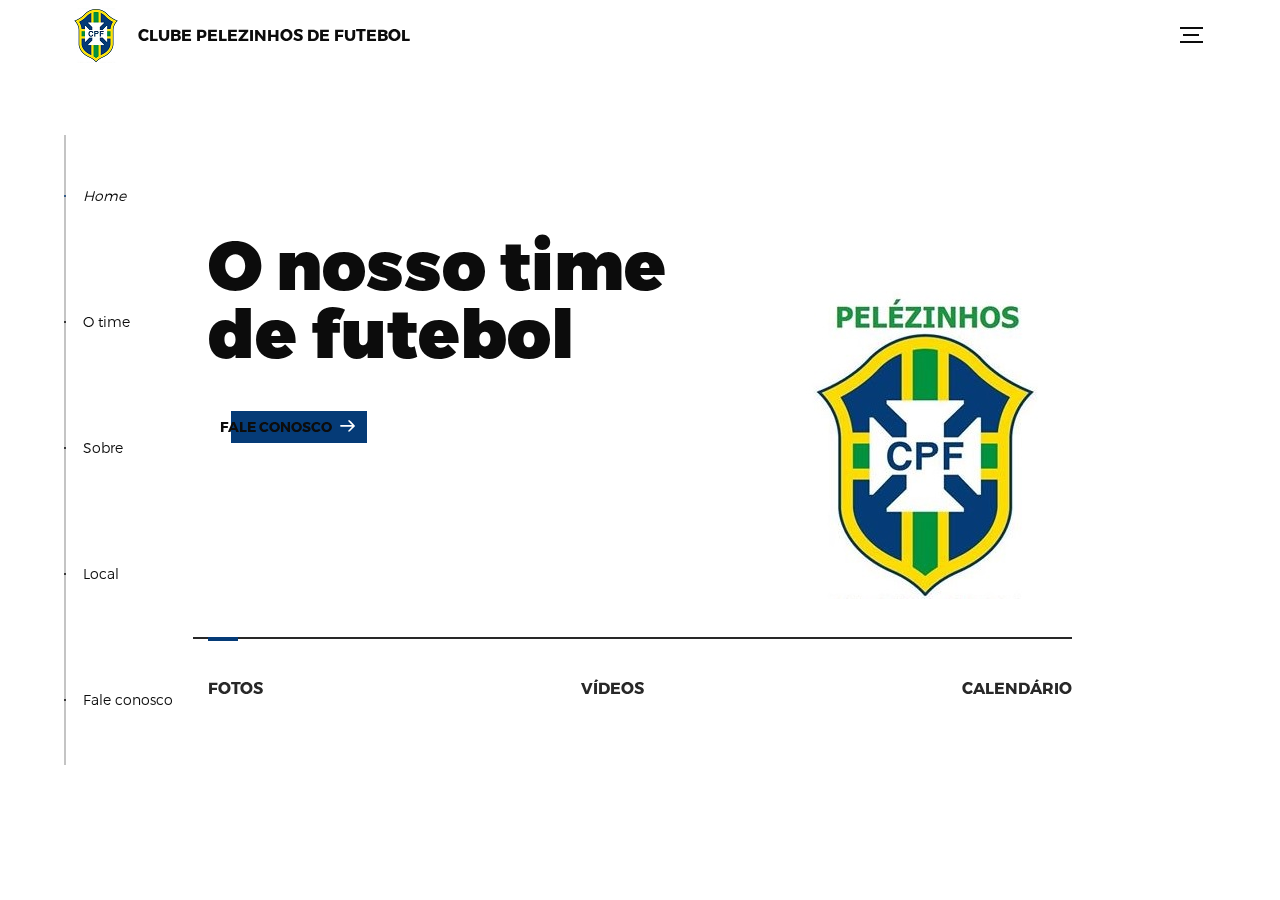
<file: index.html>
<!DOCTYPE html>
<html lang="en">
<head>
  <title>Pelezinhos v25</title>
  <meta charset="utf-8">
  <meta name="viewport" content="width=device-width, initial-scale=1">
  <meta http-equiv="X-UA-Compatible" content="IE=edge">
  <meta name="description" content="HTML5 website template">
  <meta name="keywords" content="global, template, html, sass, jquery">
  <meta name="author" content="Sergio Giraldo after Bucky Maler">

  <meta http-equiv="cache-control" content="max-age=0" />
  <meta http-equiv="cache-control" content="no-cache" />
  <meta http-equiv="expires" content="0" />
  <meta http-equiv="expires" content="Tue, 01 Jan 1980 1:00:00 GMT" />
  <meta http-equiv="pragma" content="no-cache" />

  <link rel="stylesheet" href="assets/css/main.css?v19">

</head>
<body>

<!-- notification for small viewports and landscape oriented smartphones -->
<div class="device-notification">
  <a class="device-notification--logo" href="#0">
    <img src="assets/img/logo30x28.png" alt="Logo">
    <p>Clube Pelezinhos de Futebol </p>
  </a>
  <p class="device-notification--message">Use no modo retrato, você não vai se desapontar.</p>
</div>

<div class="perspective effect-rotate-left">
  <div class="container"><div class="outer-nav--return"></div>
    <div id="viewport" class="l-viewport">
      <div class="l-wrapper">
        <header class="header">
          <a class="header--logo" href="#0">
            <img src="assets/img/logo30x28.png" alt="Logo">
            <p>Clube Pelezinhos de Futebol</p>
          </a>
          <div class="header--nav-toggle">
            <span></span>
          </div>
        </header>
        <nav class="l-side-nav">
          <ul class="side-nav">
            <li class="is-active"><span>Home</span></li> <!-- Secao 1-->
            <li><span>O time</span></li> <!-- Secao 2-->
            <li><span>Sobre</span></li> <!-- Secao 3-->
            <li><span>Local</span></li> <!-- Secao 4-->
            <li><span>Fale conosco</span></li> <!-- Secao 5-->
          </ul>
        </nav>
        <ul class="l-main-content main-content">
          <li class="l-section section section--is-active"> <!-- Secao 1-->
            <div class="intro">
              <div class="intro--banner">
                <h1>O nosso time<br>de futebol</h1>
                <button class="cta">Fale conosco
                  <svg version="1.1" id="Layer_1" xmlns="http://www.w3.org/2000/svg" xmlns:xlink="http://www.w3.org/1999/xlink" x="0px" y="0px" viewBox="0 0 150 118" style="enable-background:new 0 0 150 118;" xml:space="preserve">
                  <g transform="translate(0.000000,118.000000) scale(0.100000,-0.100000)">
                    <path d="M870,1167c-34-17-55-57-46-90c3-15,81-100,194-211l187-185l-565-1c-431,0-571-3-590-13c-55-28-64-94-18-137c21-20,33-20,597-20h575l-192-193C800,103,794,94,849,39c20-20,39-29,61-29c28,0,63,30,298,262c147,144,272,271,279,282c30,51,23,60-219,304C947,1180,926,1196,870,1167z"/>
                  </g>
                  </svg>
                  <span class="btn-background"></span>
                </button>
                <img src="assets/img/logoFull2.jpg" alt="Pelezinhos">
              </div>
              <div class="intro--options">
                <a href="fotos.html">
                  <h3>Fotos</h3>
                </a>
                <a href="videos.html">
                  <h3>Vídeos</h3>
                </a>
                <a href="calendario.html">
                  <h3>Calendário</h3>
                </a>
              </div>
            </div>
          </li> <!-- Fim Secao 1 -->
          <li class="l-section section"> <!-- Secao 2-->
            <div class="work">
              <h2>O time</h2>
              <div class="work--lockup">
                <ul class="slider">
                  <li class="slider--item slider--item-left">
                    <a href="assets/img/murilo.jpeg" target="_blank">
                      <div class="slider--item-image">
                        <img src="assets/img/murilo.jpeg" alt="Murilo">
                      </div>
                      <p class="slider--item-title">Murilo</p>
                      <p class="slider--item-description">Eu não sei porque, mas gosto muito de jogar bola</p>
                    </a>
                  </li>
                  <li class="slider--item slider--item-left">
                    <a href="assets/img/felipe.jpeg"  target="_blank">
                      <div class="slider--item-image">
                        <img src="assets/img/felipe.jpeg" alt="Felipe">
                      </div>
                      <p class="slider--item-title">Felipe</p>
                      <p class="slider--item-description"> eu gosto de vir aqui pra eu ser um dia um grande jogador de futebol e ajudar as pessoas</p>
                    </a>
                  </li>
                  <li class="slider--item slider--item-left">
                    <a href="assets/img/christian.jpeg" target="_blank">
                      <div class="slider--item-image">
                        <img src="assets/img/christian.jpeg" alt="Christian">
                      </div>
                      <p class="slider--item-title">Christian</p>
                      <p class="slider--item-description">Eu gosto de jogar futebol. Acho legal ir no Pelezao pra treinar</p>
                    </a>
                  </li>
                  <li class="slider--item slider--item-left">
                    <a href="assets/img/matheus.jpeg" target="_blank">
                      <div class="slider--item-image">
                        <img src="assets/img/matheus.jpeg" alt="Matheus">
                      </div>
                      <p class="slider--item-title">Matheus</p>
                      <p class="slider--item-description">Futebol faz bem para o corpo e para escola</p>
                    </a>
                  </li>
                  <li class="slider--item slider--item-left">
                    <a href="assets/img/denis.png" target="_blank">
                      <div class="slider--item-image">
                        <img src="assets/img/denis.png" alt="Denis">
                      </div>
                      <p class="slider--item-title">Denis, o treinador</p>
                      <p class="slider--item-description">Futebol é arte.</p>
                    </a>
                  </li>
                  <li class="slider--item slider--item-left">
                    <a href="assets/img/sergio.png" target="_blank">
                      <div class="slider--item-image">
                        <img src="assets/img/sergio.png" alt="Sergio">
                      </div>
                      <p class="slider--item-title">Sérgio, o auxiliar</p>
                      <p class="slider--item-description">Divino e maravilhoso.</p>
                    </a>
                  </li>
                  <li class="slider--item slider--item-left">
                    <a href="assets/img/guilhermedonadio.jpeg" target="_blank">
                      <div class="slider--item-image">
                        <img src="assets/img/guilhermedonadio.jpeg" alt="Guilherme">
                      </div>
                      <p class="slider--item-title">Guilherme</p>
                      <p class="slider--item-description">Pra mim, futebol acho que é uma emoção muito grande né ! Jogar unidos e se divertir.</p>
                    </a>
                  </li>
                  <li class="slider--item slider--item-left">
                    <a href="assets/img/enzo.jpeg" target="_blank">
                      <div class="slider--item-image">
                        <img src="assets/img/enzo.jpeg" alt="enzo">
                      </div>
                      <p class="slider--item-title">Enzo</p>
                      <p class="slider--item-description"> Eu acho legal futebol. Os esportes pra mim são uma diversão e eu adoro assistir também</p>
                    </a>
                  </li>
                  <li class="slider--item slider--item-left">
                    <a href="assets/img/hugo.jpeg" target="_blank">
                      <div class="slider--item-image">
                        <img src="assets/img/hugo.jpeg" alt="hugo">
                      </div>
                      <p class="slider--item-title">Hugo</p>
                      <p class="slider--item-description">Eu gosto do pelezão porque acho que no futuro vou ser um ótimo jogador de futebol</p>
                    </a>
                  </li>
                  <li class="slider--item slider--item-left">
                    <a href="assets/img/evandro.jpeg" target="_blank">
                      <div class="slider--item-image">
                        <img src="assets/img/evandro.jpeg" alt="Evandro">
                      </div>
                      <p class="slider--item-title">Evandro</p>
                      <p class="slider--item-description">Eu acordo cedo pra não me atrasar e feliz porque é dia de futebol</p>
                    </a>
                  </li>
                  <li class="slider--item slider--item-left">
                    <a href="assets/img/rafael.jpeg"  target="_blank">
                      <div class="slider--item-image">
                        <img src="assets/img/rafael.jpeg" alt="Rafael">
                      </div>
                      <p class="slider--item-title">Rafael</p>
                      <p class="slider--item-description">Eu adoro futebol e gosto que meu pai vem comigo</p>
                    </a>
                  </li>
                  <li class="slider--item slider--item-left">
                    <a href="assets/img/raiomonti.jpeg"  target="_blank">
                      <div class="slider--item-image">
                        <img src="assets/img/raiomonti.jpeg" alt="Raio">
                      </div>
                      <p class="slider--item-title">Raio</p>
                      <p class="slider--item-description">É uma iniciativa para a profissão, lá a gente tem muita conexão forte, lá você tem cinco lições há aprender que são:  amizade, habilidade, consciência do futebol que vai jogar, conhecimento e compaixão no futebol.</p>
                    </a>
                  </li>
                  <li class="slider--item slider--item-center">
                    <a href="assets/img/tgi.png" target="_blank">
                      <div class="slider--item-image">
                        <img src="assets/img/tgi.png" alt="Téo">
                      </div>
                      <p class="slider--item-title">Téo</p>
                      <p class="slider--item-description">Futebol é harmonia das pessoas e muito divertido de se jogar</p>
                    </a>
                  </li>
                  <li class="slider--item slider--item-right">
                    <a href="assets/img/heitor.jpeg" target="_blank">
                      <div class="slider--item-image">
                        <img src="assets/img/heitor.jpeg" alt="Heitor">
                      </div>
                      <p class="slider--item-title">Heitor</p>
                      <p class="slider--item-description">Para mim treinar no Pelezão é desenvolver as nossas habilidades, para no futuro termos chance no futebol.</p>
                    </a>
                  </li>
                </ul>
                <!--
                <div class="slider--prev">
                  <svg version="1.1" id="Layer_1" xmlns="http://www.w3.org/2000/svg" xmlns:xlink="http://www.w3.org/1999/xlink" x="0px" y="0px"
                  viewBox="0 0 150 118" style="enable-background:new 0 0 150 118;" xml:space="preserve">
                  <g transform="translate(0.000000,118.000000) scale(0.100000,-0.100000)">
                    <path d="M561,1169C525,1155,10,640,3,612c-3-13,1-36,8-52c8-15,134-145,281-289C527,41,562,10,590,10c22,0,41,9,61,29
                    c55,55,49,64-163,278L296,510h575c564,0,576,0,597,20c46,43,37,109-18,137c-19,10-159,13-590,13l-565,1l182,180
                    c101,99,187,188,193,199c16,30,12,57-12,84C631,1174,595,1183,561,1169z"/>
                  </g>
                  </svg>
                </div>
                -->
                <div class="slider--next">
                  <svg version="1.1" id="Layer_1" xmlns="http://www.w3.org/2000/svg" xmlns:xlink="http://www.w3.org/1999/xlink" x="0px" y="0px" viewBox="0 0 150 118" style="enable-background:new 0 0 150 118;" xml:space="preserve">
                  <g transform="translate(0.000000,118.000000) scale(0.100000,-0.100000)">
                    <path d="M870,1167c-34-17-55-57-46-90c3-15,81-100,194-211l187-185l-565-1c-431,0-571-3-590-13c-55-28-64-94-18-137c21-20,33-20,597-20h575l-192-193C800,103,794,94,849,39c20-20,39-29,61-29c28,0,63,30,298,262c147,144,272,271,279,282c30,51,23,60-219,304C947,1180,926,1196,870,1167z"/>
                  </g>
                  </svg>
                </div>
              </div>
            </div>
          </li> <!-- Fim Secao 2-->
          <li class="l-section section"> <!-- Secao 3-->
            <div class="about">
              <div class="about--banner">
                <h2>Nós<br>adoramos<br>jogar</h2>
                <a href="#0">
                  <span>
                    <svg version="1.1" id="Layer_1" xmlns="http://www.w3.org/2000/svg" xmlns:xlink="http://www.w3.org/1999/xlink" x="0px" y="0px" viewBox="0 0 150 118" style="enable-background:new 0 0 150 118;" xml:space="preserve">
                    <g transform="translate(0.000000,118.000000) scale(0.100000,-0.100000)">
                      <path d="M870,1167c-34-17-55-57-46-90c3-15,81-100,194-211l187-185l-565-1c-431,0-571-3-590-13c-55-28-64-94-18-137c21-20,33-20,597-20h575l-192-193C800,103,794,94,849,39c20-20,39-29,61-29c28,0,63,30,298,262c147,144,272,271,279,282c30,51,23,60-219,304C947,1180,926,1196,870,1167z"/>
                    </g>
                    </svg>
                  </span>
                </a>
                <img src="assets/img/oPrimeiroGrupo.jpg" alt="o primeiro grupo">
              </div>
              <div class="about--options">
                <a href="assets/img/sobre1.jpg" target="_blank">
                  <h3>1º dia ...</h3>
                </a>
                <a href="assets/img/sobre2.jpg" target="_blank">
                  <h3>Aquecimento</h3>
                </a>
                <a href="assets/img/sobre3.jpg" target="_blank">
                  <h3>O treino</h3>
                </a>
              </div>
            </div>
          </li> <!-- Fim Secao 3-->
          <li class="l-section section"> <!-- Secao 4-->
            <div class="contact">
              <div class="contact--lockup">
                <div class="modal">
                  <div class="modal--information">
                    <p>R. Belmonte, 957 - Alto da Lapa, São Paulo - SP</p>
                    <a href="mailto:pelezinhofc@gmail.com">pelezinhofc@gmail.com</a>
                    <a href="#">(11) 99 429 7476</a>
                  </div>
                  <ul class="modal--options">
                    <li><a href="https://www.facebook.com/clubepelezinhos/">Facebook</a></li>
                    <li><a href="https://www.google.com.br/maps/place/Centro+Educacional+e+Esportivo+Edson+Arantes+do+Nascimento+-+Pelez%C3%A3o/@-23.5275611,-46.7195159,15z/data=!4m5!3m4!1s0x0:0x26f84d5d584b2191!8m2!3d-23.5275611!4d-46.7195159">Mapa</a></li>
                  </ul>
                </div>
              </div>
            </div>
          </li> <!-- Fim Secao 4-->
          <li class="l-section section"> <!-- Secao 5-->
            <div class="hire">
              <h2>Fale conosco</h2>
              <!-- checkout formspree.io for easy form setup -->
              <form action="https://formspree.io/sergiorgiraldo@gmail.com" method="post" class="work-request">
                <div class="work-request--options">
                  <span class="options-a">
                    <input id="opt-1" type="checkbox" name="Quero marcar uma partida" value="Quero marcar uma partida">
                    <label for="opt-1">
                      <svg version="1.1" id="Layer_1" xmlns="http://www.w3.org/2000/svg" xmlns:xlink="http://www.w3.org/1999/xlink" x="0px" y="0px"
                      viewBox="0 0 150 111" style="enable-background:new 0 0 150 111;" xml:space="preserve">
                      <g transform="translate(0.000000,111.000000) scale(0.100000,-0.100000)">
                        <path d="M950,705L555,310L360,505C253,612,160,700,155,700c-6,0-44-34-85-75l-75-75l278-278L550-5l475,475c261,261,475,480,475,485c0,13-132,145-145,145C1349,1100,1167,922,950,705z"/>
                      </g>
                      </svg>
                      Marcar um contra
                    </label>
                    <input id="opt-2" type="checkbox"  name="Quero treinar com vcs" value="Quero treinar com vcs">
                    <label for="opt-2">
                      <svg version="1.1" id="Layer_1" xmlns="http://www.w3.org/2000/svg" xmlns:xlink="http://www.w3.org/1999/xlink" x="0px" y="0px"
                      viewBox="0 0 150 111" style="enable-background:new 0 0 150 111;" xml:space="preserve">
                      <g transform="translate(0.000000,111.000000) scale(0.100000,-0.100000)">
                        <path d="M950,705L555,310L360,505C253,612,160,700,155,700c-6,0-44-34-85-75l-75-75l278-278L550-5l475,475c261,261,475,480,475,485c0,13-132,145-145,145C1349,1100,1167,922,950,705z"/>
                      </g>
                      </svg>
                      Quero treinar
                    </label>
                    <input id="opt-3" type="checkbox"  name="Quero patrocinar vcs" value="Quero patrocinar vcs">
                    <label for="opt-3">
                      <svg version="1.1" id="Layer_1" xmlns="http://www.w3.org/2000/svg" xmlns:xlink="http://www.w3.org/1999/xlink" x="0px" y="0px"
                      viewBox="0 0 150 111" style="enable-background:new 0 0 150 111;" xml:space="preserve">
                      <g transform="translate(0.000000,111.000000) scale(0.100000,-0.100000)">
                        <path d="M950,705L555,310L360,505C253,612,160,700,155,700c-6,0-44-34-85-75l-75-75l278-278L550-5l475,475c261,261,475,480,475,485c0,13-132,145-145,145C1349,1100,1167,922,950,705z"/>
                      </g>
                      </svg>
                      Vou patrocinar
                    </label>
                  </span>
                  <!--
                  <span class="options-b">
                    <input id="opt-4" type="checkbox" value="ux design">
                    <label for="opt-4">
                      <svg version="1.1" id="Layer_1" xmlns="http://www.w3.org/2000/svg" xmlns:xlink="http://www.w3.org/1999/xlink" x="0px" y="0px"
                      viewBox="0 0 150 111" style="enable-background:new 0 0 150 111;" xml:space="preserve">
                      <g transform="translate(0.000000,111.000000) scale(0.100000,-0.100000)">
                        <path d="M950,705L555,310L360,505C253,612,160,700,155,700c-6,0-44-34-85-75l-75-75l278-278L550-5l475,475c261,261,475,480,475,485c0,13-132,145-145,145C1349,1100,1167,922,950,705z"/>
                      </g>
                      </svg>
                      UX Design
                    </label>
                    <input id="opt-5" type="checkbox" value="webdesign">
                    <label for="opt-5">
                      <svg version="1.1" id="Layer_1" xmlns="http://www.w3.org/2000/svg" xmlns:xlink="http://www.w3.org/1999/xlink" x="0px" y="0px"
                      viewBox="0 0 150 111" style="enable-background:new 0 0 150 111;" xml:space="preserve">
                      <g transform="translate(0.000000,111.000000) scale(0.100000,-0.100000)">
                        <path d="M950,705L555,310L360,505C253,612,160,700,155,700c-6,0-44-34-85-75l-75-75l278-278L550-5l475,475c261,261,475,480,475,485c0,13-132,145-145,145C1349,1100,1167,922,950,705z"/>
                      </g>
                      </svg>
                      Webdesign
                    </label>
                    <input id="opt-6" type="checkbox" value="marketing">
                    <label for="opt-6">
                      <svg version="1.1" id="Layer_1" xmlns="http://www.w3.org/2000/svg" xmlns:xlink="http://www.w3.org/1999/xlink" x="0px" y="0px"
                      viewBox="0 0 150 111" style="enable-background:new 0 0 150 111;" xml:space="preserve">
                      <g transform="translate(0.000000,111.000000) scale(0.100000,-0.100000)">
                        <path d="M950,705L555,310L360,505C253,612,160,700,155,700c-6,0-44-34-85-75l-75-75l278-278L550-5l475,475c261,261,475,480,475,485c0,13-132,145-145,145C1349,1100,1167,922,950,705z"/>
                      </g>
                      </svg>
                      Marketing
                    </label>
                  </span>
                  -->
                </div>
                <div class="work-request--information">
                  <div class="information-name">
                    <input id="name" name="name" type="text" spellcheck="false">
                    <label for="name">Nome</label>
                  </div>
                  <div class="information-email">
                    <input id="email" name="email" type="email" spellcheck="false">
                    <label for="email">Email</label>
                  </div>
                </div>
                <input type="hidden" name="_language" value="pt" />
                <input type="hidden" name="_next" value="http://www.pelezinhos.com.br/grato.html" />
                <input type="submit" value="Enviar">
              </form>
            </div>
          </li> <!-- Fim Secao 5-->
        </ul>
      </div>
    </div>
  </div>
  <ul class="outer-nav">
    <li class="is-active">Home</li>
    <li>O time</li>
    <li>Sobre</li>
    <li>Local</li>
    <li>Fale conosco</li>
  </ul>
</div>

<script src="https://ajax.googleapis.com/ajax/libs/jquery/2.2.4/jquery.min.js"></script>
<script>window.jQuery || document.write('<script src="assets/js/vendor/jquery-2.2.4.min.js"><\/script>')</script>
<script src="assets/js/vendor/hammer-2.0.8.js"></script>
<script src="assets/js/functions.js?v23"></script>
</body>
</html>
</file>
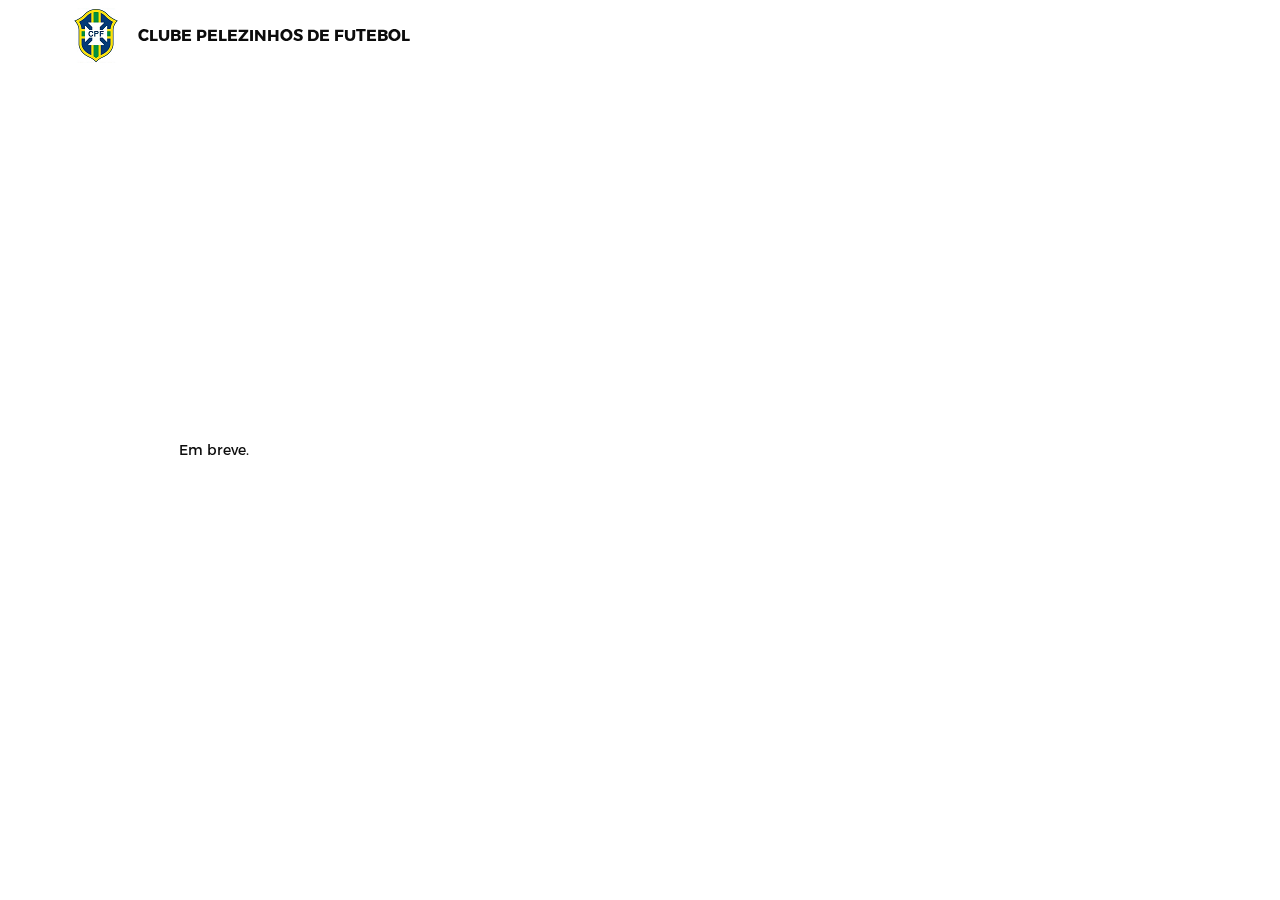
<file: calendario.html>
<!DOCTYPE html>
<html lang="en">
<head>
  <title>Pelezinhos</title>
  <meta charset="utf-8">
  <meta name="viewport" content="width=device-width, initial-scale=1">
  <meta http-equiv="X-UA-Compatible" content="IE=edge">
  <meta name="description" content="HTML5 website template">
  <meta name="keywords" content="global, template, html, sass, jquery">
  <meta name="author" content="Sergio Giraldo after Bucky Maler">
  <link rel="stylesheet" href="assets/css/main.css">
</head>
<body>

<!-- notification for small viewports and landscape oriented smartphones -->
<div class="device-notification">
  <a class="device-notification--logo" href="#0">
    <img src="assets/img/logo.png" alt="Global">
    <p>Pelezinhos</p>
  </a>
  <p class="device-notification--message">Use no modo retrato, você não vai se daspontar.</p>
</div>

<div class="perspective effect-rotate-left">
  <div class="container"><div class="outer-nav--return"></div>
    <div id="viewport" class="l-viewport">
      <div class="l-wrapper">
         <header class="header">
          <a class="header--logo" href="index.html">
            <img src="assets/img/logo30x28.png" alt="Logo">
            <p>Clube Pelezinhos de Futebol</p>
          </a>
        </header>
        <ul class="l-main-content main-content">
          <li class="l-section section section--is-active"> <!-- Secao 1-->
           <div class="work">
                Em breve.
           </div>   
          </li> <!-- Fim Secao 5-->
        </ul>
      </div>
    </div>
  </div>
</div>

<script src="https://ajax.googleapis.com/ajax/libs/jquery/2.2.4/jquery.min.js"></script>
<script>window.jQuery || document.write('<script src="assets/js/vendor/jquery-2.2.4.min.js"><\/script>')</script>
<script src="assets/js/functions-min.js"></script>
</body>
</html>
</file>
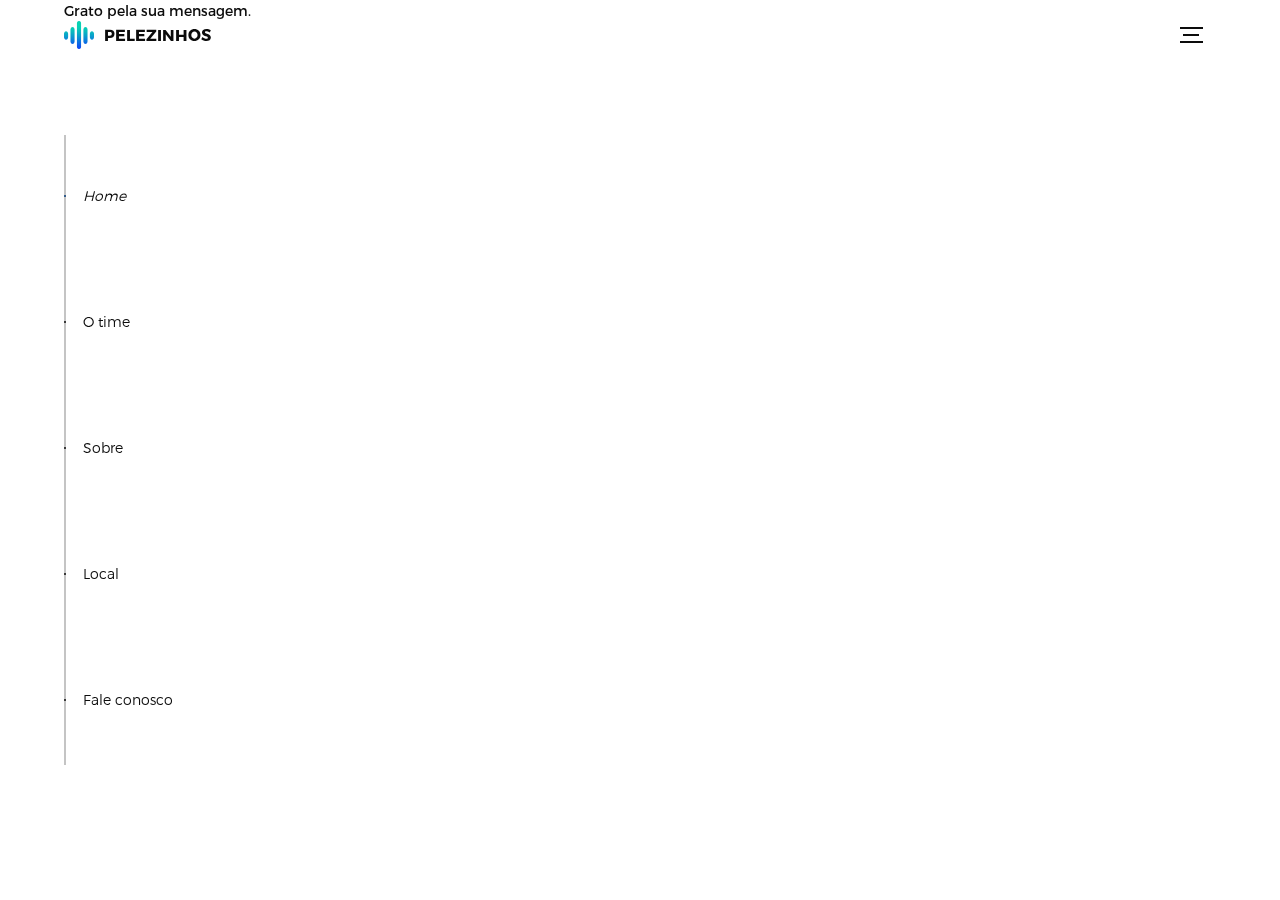
<file: grato.html>
<!DOCTYPE html>
<html lang="en">
<head>
  <title>Pelezinhos</title>
  <meta charset="utf-8">
  <meta name="viewport" content="width=device-width, initial-scale=1">
  <meta http-equiv="X-UA-Compatible" content="IE=edge">
  <meta name="description" content="HTML5 website template">
  <meta name="keywords" content="global, template, html, sass, jquery">
  <meta name="author" content="Sergio Giraldo after Bucky Maler">
  <link rel="stylesheet" href="assets/css/main.css">
</head>
<body>

<!-- notification for small viewports and landscape oriented smartphones -->
<div class="device-notification">
  <a class="device-notification--logo" href="#0">
    <img src="assets/img/logo.png" alt="Global">
    <p>Pelezinhos</p>
  </a>
  <p class="device-notification--message">Use no modo retrato, você não vai se daspontar.</p>
</div>

<div class="perspective effect-rotate-left">
  <div class="container"><div class="outer-nav--return"></div>
    <div id="viewport" class="l-viewport">
      <div class="l-wrapper">
        <header class="header">
          <a class="header--logo" href="#0">
            <img src="assets/img/logo.png" alt="Global">
            <p>Pelezinhos</p>
          </a>
          <button class="header--cta cta">Fale conosco</button>
          <div class="header--nav-toggle">
            <span></span>
          </div>
        </header>
       <nav class="l-side-nav">
          <ul class="side-nav">
            <li class="is-active"><span>Home</span></li> <!-- Secao 1-->
            <li><span>O time</span></li> <!-- Secao 2-->
            <li><span>Sobre</span></li> <!-- Secao 3-->
            <li><span>Local</span></li> <!-- Secao 4-->
            <li><span>Fale conosco</span></li> <!-- Secao 5-->
          </ul>
        </nav>
        <ul class="l-main-content main-content">
          <li class="l-section section section--is-active"> <!-- Secao 1-->
            Grato pela sua mensagem.
          </li> <!-- Fim Secao 5-->
        </ul>
      </div>
    </div>
  </div>
  <ul class="outer-nav">
    <li class="is-active">Home</li>
    <li>O time</li>
    <li>Sobre</li>
    <li>Local</li>
    <li>Fale conosco</li>
  </ul>
</div>

<script src="https://ajax.googleapis.com/ajax/libs/jquery/2.2.4/jquery.min.js"></script>
<script>window.jQuery || document.write('<script src="assets/js/vendor/jquery-2.2.4.min.js"><\/script>')</script>
<script src="assets/js/functions-min.js"></script>
</body>
</html>
</file>
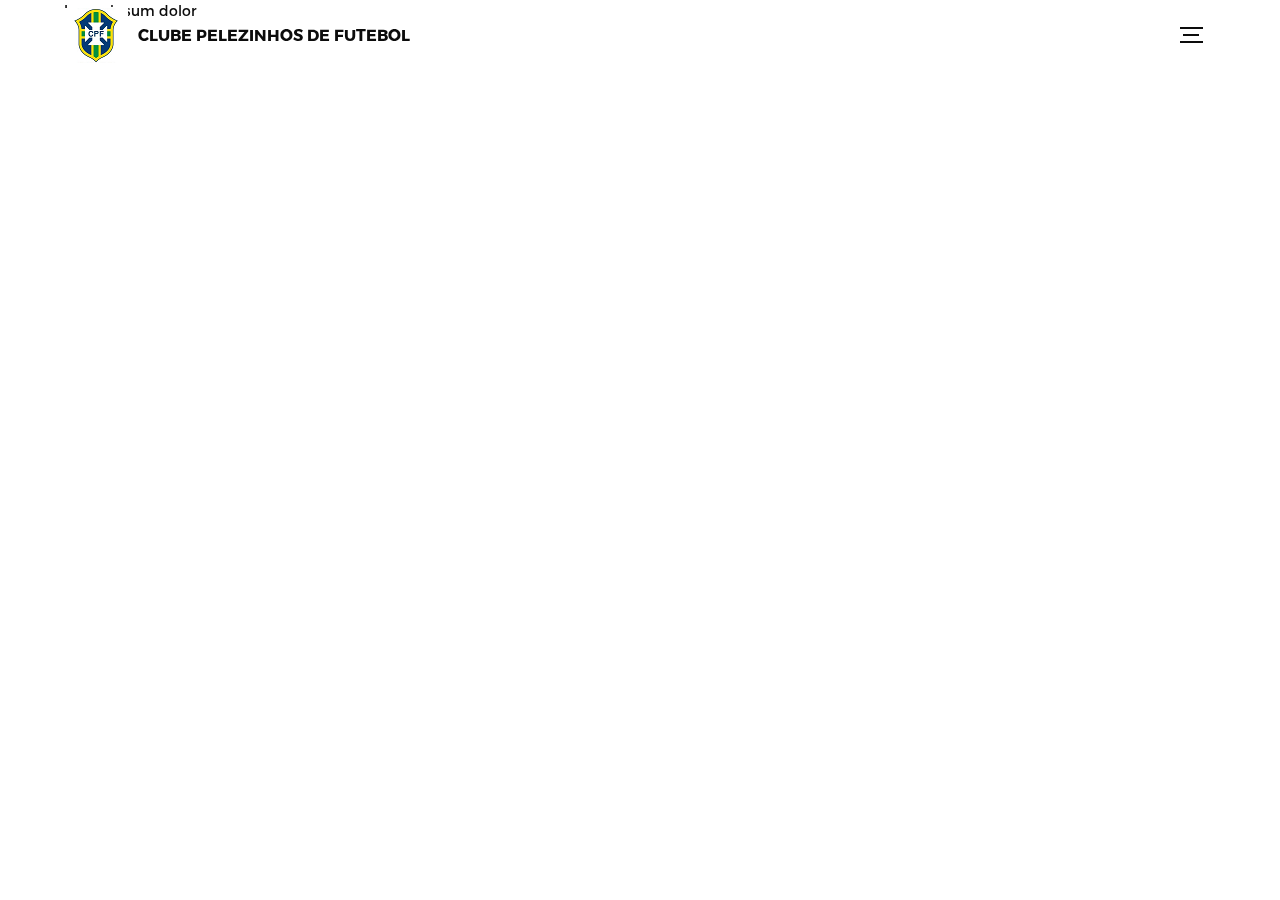
<file: template.html>
<!DOCTYPE html>
<html lang="en">
<head>
  <title>Pelezinhos</title>
  <meta charset="utf-8">
  <meta name="viewport" content="width=device-width, initial-scale=1">
  <meta http-equiv="X-UA-Compatible" content="IE=edge">
  <meta name="description" content="HTML5 website template">
  <meta name="keywords" content="global, template, html, sass, jquery">
  <meta name="author" content="Sergio Giraldo after Bucky Maler">
  <link rel="stylesheet" href="assets/css/main.css">
</head>
<body>

<!-- notification for small viewports and landscape oriented smartphones -->
<div class="device-notification">
  <a class="device-notification--logo" href="#0">
    <img src="assets/img/logo30x28.png" alt="Logo">
    <p>Clube Pelezinhos de Futebol </p>
  </a>
  <p class="device-notification--message">Use no modo retrato, você não vai se desapontar.</p>
</div>

<div class="perspective effect-rotate-left">
  <div class="container"><div class="outer-nav--return"></div>
    <div id="viewport" class="l-viewport">
      <div class="l-wrapper">
        <header class="header">
          <a class="header--logo" href="#0">
            <img src="assets/img/logo30x28.png" alt="Logo">
            <p>Clube Pelezinhos de Futebol</p>
          </a>
          <button class="header--cta cta">Fale conosco</button>
          <div class="header--nav-toggle">
            <span></span>
          </div>
        </header>
        <ul class="l-main-content main-content">
          <li class="l-section section section--is-active"> <!-- conteudo-->
            <div>
            lorem ipsum dolor
            </div>
          </li> <!-- Fim Conteudo-->
        </ul>
      </div>
    </div>
  </div>
</div>

<script src="https://ajax.googleapis.com/ajax/libs/jquery/2.2.4/jquery.min.js"></script>
<script>window.jQuery || document.write('<script src="assets/js/vendor/jquery-2.2.4.min.js"><\/script>')</script>
<script src="assets/js/functions-min.js"></script>
</body>
</html>
</file>
<file: assets/css/main.css>
@charset "UTF-8";
@font-face {
  font-family: 'Montserrat';
  src: url("fonts/Montserrat-Black.eot");
  src: local("Ôÿ║"), url("fonts/Montserrat-Black.woff") format("woff"), url("fonts/Montserrat-Black.ttf") format("truetype"), url("fonts/Montserrat-Black.svg") format("svg");
  font-weight: 900;
  font-style: normal; }
@font-face {
  font-family: 'Montserrat';
  src: url("fonts/Montserrat-Bold.eot");
  src: local("Ôÿ║"), url("fonts/Montserrat-Bold.woff") format("woff"), url("fonts/Montserrat-Bold.ttf") format("truetype"), url("fonts/Montserrat-Bold.svg") format("svg");
  font-weight: 700;
  font-style: normal; }
@font-face {
  font-family: 'Montserrat';
  src: url("fonts/Montserrat-Regular.eot");
  src: local("Ôÿ║"), url("fonts/Montserrat-Regular.woff") format("woff"), url("fonts/Montserrat-Regular.ttf") format("truetype"), url("fonts/Montserrat-Regular.svg") format("svg");
  font-weight: 400;
  font-style: normal; }
@font-face {
  font-family: 'Montserrat';
  src: url("fonts/Montserrat-Light.eot");
  src: local("Ôÿ║"), url("fonts/Montserrat-Light.woff") format("woff"), url("fonts/Montserrat-Light.ttf") format("truetype"), url("fonts/Montserrat-Light.svg") format("svg");
  font-weight: 300;
  font-style: normal; }
/*! normalize.css v3.0.2 | MIT License | git.io/normalize */
html {
  font-family: sans-serif;
  -ms-text-size-adjust: 100%;
  -webkit-text-size-adjust: 100%; }

body {
  margin: 0; }

article,
aside,
details,
figcaption,
figure,
footer,
header,
hgroup,
main,
menu,
nav,
section,
summary {
  display: block; }

audio,
canvas,
progress,
video {
  display: inline-block;
  vertical-align: baseline; }

audio:not([controls]) {
  display: none;
  height: 0; }

[hidden],
template {
  display: none; }

a {
  background-color: transparent; }

a:active,
a:hover {
  outline: 0; }

abbr[title] {
  border-bottom: 1px dotted; }

b,
strong {
  font-weight: bold; }

dfn {
  font-style: italic; }

h1 {
  font-size: 2em;
  margin: 0.67em 0; }

mark {
  background: #ff0;
  color: #000; }

small {
  font-size: 80%; }

sub,
sup {
  font-size: 75%;
  line-height: 0;
  position: relative;
  vertical-align: baseline; }

sup {
  top: -0.5em; }

sub {
  bottom: -0.25em; }

img {
  border: 0; }

svg:not(:root) {
  overflow: hidden; }

figure {
  margin: 1em 40px; }

hr {
  -moz-box-sizing: content-box;
  box-sizing: content-box;
  height: 0; }

pre {
  overflow: auto; }

code,
kbd,
pre,
samp {
  font-family: monospace, monospace;
  font-size: 1em; }

button,
input,
optgroup,
select,
textarea {
  color: inherit;
  font: inherit;
  margin: 0; }

button {
  overflow: visible; }

button,
select {
  text-transform: none; }

button,
html input[type="button"],
input[type="reset"],
input[type="submit"] {
  -webkit-appearance: button;
  cursor: pointer; }

button[disabled],
html input[disabled] {
  cursor: default; }

button::-moz-focus-inner,
input::-moz-focus-inner {
  border: 0;
  padding: 0; }

input {
  line-height: normal; }

input[type="checkbox"],
input[type="radio"] {
  box-sizing: border-box;
  padding: 0; }

input[type="number"]::-webkit-inner-spin-button,
input[type="number"]::-webkit-outer-spin-button {
  height: auto; }

input[type="search"] {
  -webkit-appearance: textfield;
  -moz-box-sizing: content-box;
  -webkit-box-sizing: content-box;
  box-sizing: content-box; }

input[type="search"]::-webkit-search-cancel-button,
input[type="search"]::-webkit-search-decoration {
  -webkit-appearance: none; }

fieldset {
  border: 1px solid #c0c0c0;
  margin: 0 2px;
  padding: 0.35em 0.625em 0.75em; }

legend {
  border: 0;
  padding: 0; }

textarea {
  overflow: auto; }

optgroup {
  font-weight: bold; }

table {
  border-collapse: collapse;
  border-spacing: 0; }

td,
th {
  padding: 0; }

::selection {
  background: #FFF498; }

::-moz-selection {
  background: #FFF498; }

img::selection {
  background: transparent; }

img::-moz-selection {
  background: transparent; }

body {
  -webkit-tap-highlight-color: #FFF498; }

body {
  background-color: #fff;
  font-size: 14px;
  line-height: 1.6;
  font-family: "Montserrat", sans-serif;
  color: #0c0c0c;
  -webkit-font-smoothing: antialiased;
  -webkit-text-size-adjust: 100%; }

.l-viewport {
  position: relative;
  width: 100%;
  height: 100vh;
  box-shadow: 0 0 45px 5px rgba(0, 0, 0, 0.85);
  overflow: hidden; }

.l-wrapper {
  position: relative;
  width: 1440px;
  max-width: 90%;
  height: 100%;
  margin: 0 auto; }

.l-side-nav {
  position: absolute;
  left: 0;
  display: flex;
  height: 100%;
  align-items: center; }
  .l-side-nav::before {
    content: "";
    position: absolute;
    top: 50%;
    left: 0;
    transform: translateY(-50%);
    width: 2px;
    height: 70%;
    max-height: 750px;
    background-color: #555;
    opacity: 0.35;
    z-index: 10; }
  @media (max-width: 1180px) {
    .l-side-nav {
      display: none; } }

.l-main-content {
  position: relative;
  width: 100%;
  height: 100%;
  margin: 0;
  padding: 0;
  list-style: none; }

.l-section {
  position: absolute;
  width: 100%;
  height: 100%; }

.device-notification {
  display: none;
  position: fixed;
  top: 0;
  left: 0;
  width: 100%;
  height: 100%;
  flex-direction: column;
  align-items: center;
  justify-content: center;
  background-color: #0c0c0c;
  z-index: 12; }
  .device-notification--logo {
    display: flex;
    align-items: center;
    text-decoration: none;
    color: #fff; }
    .device-notification--logo p {
      margin: 0 0 0 10px;
      font-size: 16px;
      font-weight: 700;
      text-transform: uppercase; }
  .device-notification--message {
    width: 70%;
    margin: 30px 0 0 0;
    font-weight: 700;
    text-align: center; }
  @media (max-width: 767px) and (min-width: 601px) and (max-height: 680px) {
    .device-notification {
      display: flex; } }
  @media (max-width: 600px) and (min-width: 480px) and (max-height: 580px) {
    .device-notification {
      display: flex; } }
  @media (max-width: 736px) and (min-width: 360px) and (orientation: landscape) {
    .device-notification {
      display: flex; } }
@media(max-width: 359px) {
  .device-notification {
    display: flex; } }
.section {
  opacity: 0;
  visibility: hidden;
  transition: opacity 0.4s ease-in-out, visibility 0s 0.4s; }
  .section--is-active {
    opacity: 1;
    visibility: visible;
    z-index: 1;
    transition: opacity 0.4s ease-in-out 0.4s; }
  .section--next {
    transform: translateY(-45px);
    transition: transform 0.4s ease-in-out; }
  .section--prev {
    transform: translateY(45px);
    transition: transform 0.4s ease-in-out; }

.header {
  position: absolute;
  top: 0;
  left: 0;
  display: flex;
  width: 100%;
  height: 70px;
  align-items: center;
  justify-content: space-between;
  z-index: 10; }
  .header--logo {
    display: flex;
    align-items: center;
    text-decoration: none;
    color: #0c0c0c; }
    .header--logo p {
      margin: 0 0 0 10px;
      font-size: 16px;
      font-weight: 700;
      text-transform: uppercase; }
  .header--nav-toggle {
    display: flex;
    width: 50px;
    height: 50px;
    flex-direction: column;
    align-items: center;
    justify-content: center;
    cursor: pointer; }
    .header--nav-toggle span, .header--nav-toggle::before, .header--nav-toggle::after {
      content: "";
      position: relative;
      width: 16px;
      height: 2px;
      background-color: #0c0c0c; }
    .header--nav-toggle::before {
      bottom: 5px;
      width: 23px; }
    .header--nav-toggle::after {
      top: 5px;
      width: 23px; }
  .header--cta {
    position: absolute;
    top: 50%;
    left: 50%;
    transform: translate(-50%, -50%);
    padding: 0 20px;
    line-height: 30px;
    text-decoration: none;
    color: #fff;
    font-weight: 700;
    text-transform: uppercase;
    background-color: #053B77;
    border: none;
    opacity: 0;
    visibility: hidden;
    transition: opacity 0.4s ease-in-out, visibility 0s 0.4s; }
    .header--cta:focus {
      outline: none; }
    .header--cta.is-active {
      opacity: 1;
      visibility: visible;
      transition: opacity 0.4s ease-in-out 0.4s; }
    @media (max-width: 767px) {
      .header--cta {
        display: none; } }

.side-nav {
  position: relative;
  display: flex;
  width: 100px;
  height: 70%;
  max-height: 750px;
  flex-direction: column;
  justify-content: space-around;
  margin: 0;
  padding: 0;
  list-style-position: inside;
  z-index: 10; }
  .side-nav > li {
    position: relative;
    top: -5px;
    color: #0c0c0c;
    font-size: 6px;
    cursor: pointer; }
    .side-nav > li span {
      position: relative;
      top: 3px;
      left: 10px;
      color: #0c0c0c;
      font-size: 14px;
      font-weight: 300; }
    .side-nav > li::before {
      position: absolute;
      top: 3px;
      left: 10px;
      color: #555;
      font-size: 14px;
      font-weight: 300; }
  .side-nav li.is-active {
    color: #053B77;
    font-style: italic;
    transition: color 0.4s ease-in-out; }
    .side-nav li.is-active span {
      opacity: 1;
      visibility: visible;
      transition: opacity 0.4s ease-in-out; }
    .side-nav li.is-active::before {
      left: -33px;
      color: #0c0c0c; }

.intro {
  position: relative;
  display: flex;
  width: 900px;
  max-width: 75%;
  height: 100%;
  flex-direction: column;
  justify-content: center;
  margin: 0 auto; }
  @media (max-width: 1180px) {
    .intro {
      max-width: 100%; } }
  .intro--banner {
    position: relative;
    height: 475px; }
    .intro--banner::before {
      content: "";
      position: absolute;
      bottom: 20px;
      left: -15px;
      right: 0;
      height: 2px;
      background-color: #282828; }
    .intro--banner::after {
      content: "";
      position: absolute;
      bottom: 18px;
      left: 0;
      width: 30px;
      height: 4px;
      background-color: #053B77; }
    .intro--banner h1 {
      position: relative;
      font-size: 68px;
      font-weight: 900;
      line-height: 1;
      z-index: 1; }
    .intro--banner button {
      position: relative;
      padding: 5px 17px 5px 12px;
      font-weight: 700;
      text-transform: uppercase;
      background-color: transparent;
      border: none; }
      .intro--banner button .btn-background {
        position: absolute;
        top: 0;
        left: 23px;
        right: 0;
        height: 100%;
        background-color: #053B77;
        z-index: -1;
        transition: left 0.2s ease-in-out; }
      .intro--banner button:hover .btn-background {
        left: 0; }
      .intro--banner button:focus {
        outline: none; }
      .intro--banner button svg {
        position: relative;
        left: 5px;
        width: 15px;
        fill: #fff; }
    .intro--banner img {
      position: absolute;
      bottom: 60px;
      right: -12px; }
  .intro--options {
    display: flex;
    justify-content: space-between;
    margin: 0;
    padding: 0;
    list-style: none; }
    .intro--options > a {
      max-width: 250px;
      text-decoration: none;
      color: #282828;
      transition: color 0.2s ease-in-out; }
      .intro--options > a:hover {
        color: #282828; }
    .intro--options h3 {
      font-size: 16px;
      text-transform: uppercase; }
    .intro--options p {
      margin-bottom: 0; }

@media (max-width: 900px) {
  .intro--banner {
    height: 380px; }
    .intro--banner h1 {
      font-size: 55px; }
    .intro--banner img {
      width: 430px; }
  .intro--options > a {
    margin-right: 30px; }
    .intro--options > a:last-child {
      margin-right: 0; } }
@media (max-width: 767px) {
  .intro--banner {
    height: 305px; }
    .intro--banner h1 {
      font-size: 44px; }
    .intro--banner img {
      width: 330px; }
  .intro--options {
    display: block; }
    .intro--options > a {
      display: block;
      max-width: 100%;
      margin: 0 0 30px 0; }
      .intro--options > a:last-child {
        margin-bottom: 0; } }
@media (max-width: 600px) {
  .intro--banner {
    height: 360px; }
    .intro--banner h1 {
      font-size: 55px; }
    .intro--banner img {
      display: none; } }
@media (max-width: 600px) and (max-height: 750px) {
  .intro--banner {
    height: auto; }
    .intro--banner::before, .intro--banner::after {
      display: none; }
    .intro--banner h1 {
      margin-top: 0; }
  .intro--options {
    display: none; } }
.work {
  position: relative;
  display: flex;
  width: 960px;
  max-width: 80%;
  height: 100%;
  flex-direction: column;
  justify-content: center;
  margin: 0 auto; }
  @media (max-width: 1180px) {
    .work {
      max-width: 100%; } }
  .work h2 {
    margin: 0 0 20px 0;
    font-size: 30px;
    text-align: center; }
  .work--lockup {
    position: relative; }
    .work--lockup .slider {
      position: relative;
      display: flex;
      width: 80%;
      margin: 0 auto;
      padding: 0;
      list-style: none; }
      .work--lockup .slider--item {
        position: absolute;
        display: none;
        text-align: center; }
        .work--lockup .slider--item a {
          text-decoration: none;
          color: #fff; }
        .work--lockup .slider--item-title {
          margin-top: 10px;
          font-size: 12px;
          font-weight: 700;
          text-transform: uppercase; }
        .work--lockup .slider--item-description {
          display: none;
          max-width: 250px;
          margin: 0 auto; }
        .work--lockup .slider--item-image {
          width: 150px;
          height: 150px;
          margin: 0 auto;
          border-radius: 50%;
          overflow: hidden; }
          .work--lockup .slider--item-image img {
            width: 100%; }
        .work--lockup .slider--item-left {
          top: 50%;
          left: 0;
          transform: translateY(-50%);
          display: block; }
        .work--lockup .slider--item-right {
          top: 50%;
          right: 0;
          transform: translateY(-50%);
          display: block; }
        .work--lockup .slider--item-center {
          position: relative;
          top: 30px;
          left: 50%;
          transform: translateX(-50%);
          display: block; }
          .work--lockup .slider--item-center a {
            color: #0c0c0c; }
          .work--lockup .slider--item-center .slider--item-title {
            margin-top: 25px;
            font-size: 16px; }
          .work--lockup .slider--item-center .slider--item-description {
            display: block; }
          .work--lockup .slider--item-center .slider--item-image {
            width: 300px;
            height: 300px; }
    .work--lockup .slider--next,
    .work--lockup .slider--prev {
      position: absolute;
      top: 160px;
      display: flex;
      width: 50px;
      height: 50px;
      align-items: center;
      justify-content: center;
      background-color: #282828;
      border-radius: 50%;
      cursor: pointer; }
      .work--lockup .slider--next svg,
      .work--lockup .slider--prev svg {
        width: 20px;
        fill: #fff; }
    .work--lockup .slider--next {
      right: 0; }
    .work--lockup .slider--prev {
      left: 0; }

@media (max-width: 900px) {
  .work--lockup .slider--item-image {
    width: 120px;
    height: 120px; }
  .work--lockup .slider--item-center .slider--item-image {
    width: 240px;
    height: 240px; }
  .work--lockup .slider--next,
  .work--lockup .slider--prev {
    top: 130px; } }
@media (max-width: 767px) {
  .work--lockup .slider {
    width: 75%; }
    .work--lockup .slider--item-image {
      width: 90px;
      height: 90px; }
    .work--lockup .slider--item-center .slider--item-image {
      width: 190px;
      height: 190px; }
  .work--lockup .slider--next,
  .work--lockup .slider--prev {
    top: 105px; } }
@media (max-width: 600px) {
  .work--lockup .slider {
    width: auto; }
    .work--lockup .slider--item-left, .work--lockup .slider--item-right {
      display: none; } }
.about {
  position: relative;
  display: flex;
  width: 900px;
  max-width: 75%;
  height: 100%;
  flex-direction: column;
  justify-content: center;
  margin: 0 auto; }
  @media (max-width: 1180px) {
    .about {
      max-width: 100%; } }
  .about--banner {
    position: relative;
    height: 475px; }
    .about--banner::before {
      content: "";
      position: absolute;
      top: 20px;
      left: 200px;
      transform: rotate(-25deg);
      border: 5px solid #053B77;
      border-right-color: transparent;
      border-bottom-color: transparent; }
    .about--banner::after {
      content: "";
      position: absolute;
      top: 75px;
      left: 400px;
      transform: rotate(45deg);
      width: 10px;
      height: 10px;
      background-color: #053B77; }
    .about--banner h2 {
      position: relative;
      margin-top: 35px;
      font-size: 68px;
      font-weight: 900;
      line-height: 1;
      z-index: 1; }
      .about--banner h2::before {
        content: "";
        position: absolute;
        top: 60px;
        left: 268px;
        width: 30px;
        height: 30px;
        background-color: #053B77;
        border-radius: 50%; }
      .about--banner h2::after {
        content: "";
        position: absolute;
        top: 255px;
        left: 255px;
        width: 10px;
        height: 10px;
        background-color: #053B77; }
    .about--banner a {
      padding: 5px 17px 5px 0;
      text-decoration: none;
      color: #fff;
      font-weight: 700;
      text-transform: uppercase;
      background-color: transparent; }
      .about--banner a:hover svg {
        left: 10px; }
      .about--banner a svg {
        position: relative;
        left: 5px;
        width: 15px;
        fill: #fff;
        transition: left 0.2s ease-in-out; }
    .about--banner img {
      position: absolute;
      bottom: 50px;
      right: -50px; }
  .about--options {
    display: flex;
    max-width: 600px;
    justify-content: space-between;
    margin: 0;
    padding: 0;
    list-style: none; }
    .about--options > a {
      position: relative;
      width: 150px;
      height: 100px;
      text-decoration: none;
      color: #0c0c0c;
      border: 10px solid #053B77;
      background-position: center;
      background-size: cover;
      background-repeat: no-repeat; }
      .about--options > a:nth-child(1) {
        background-image: url("../img/sobre1.jpg"); }
      .about--options > a:nth-child(2) {
        background-image: url("../img/sobre2.jpg"); }
      .about--options > a:nth-child(3) {
        background-image: url("../img/sobre3.jpg"); }
      .about--options > a:hover h3 {
        bottom: -50px; }
    .about--options h3 {
      position: absolute;
      bottom: -38px;
      left: 10px;
      font-size: 16px;
      text-transform: uppercase;
      transition: bottom 0.2s ease-in-out, left 0.2s ease-in-out; }

@media (max-width: 767px) {
  .about--banner {
    height: 305px; }
    .about--banner::before {
      top: 0;
      left: 125px; }
    .about--banner::after {
      top: 35px;
      left: 260px; }
    .about--banner h2 {
      margin-top: 10px;
      font-size: 44px; }
      .about--banner h2::before {
        top: 28px;
        left: 168px; }
      .about--banner h2::after {
        top: 163px;
        left: 163px; }
    .about--banner img {
      width: 315px; } }
@media (max-width: 600px) {
  .about--banner {
    height: auto; }
    .about--banner::before {
      left: 155px; }
    .about--banner::after {
      left: 310px; }
    .about--banner h2 {
      margin-top: 0;
      font-size: 55px; }
      .about--banner h2::before {
        top: 43px;
        left: 214px; }
      .about--banner h2::after {
        top: 205px;
        left: 205px; }
    .about--banner img {
      display: none; }
  .about--options {
    display: none; } }
.contact {
  position: fixed;
  top: 0;
  left: 0;
  width: 100%;
  height: 100%;
  background-image: url("../img/campoPelezao.JPG");
  background-position: center;
  background-size: 80%;
  background-repeat: no-repeat; }
  .contact--lockup {
    position: relative;
    display: flex;
    width: 900px;
    max-width: 75%;
    height: 100%;
    align-items: center;
    justify-content: flex-end;
    margin: 0 auto; }
    @media (max-width: 1180px) {
      .contact--lockup {
        max-width: 90%; } }
    @media (max-width: 767px) {
      .contact--lockup {
        justify-content: center; } }
    .contact--lockup .modal {
      padding: 45px 45px;
      text-align: center;
      background-color: #fff;
      box-shadow: 0 0 30px 0 rgba(0, 0, 0, 0.75); }
      .contact--lockup .modal--information p,
      .contact--lockup .modal--information a {
        display: block;
        margin: 14px 0;
        text-decoration: none;
        color: #0c0c0c;
        font-weight: 700; }
      .contact--lockup .modal--information p {
        margin-top: 0; }
      .contact--lockup .modal--options {
        margin: 0;
        padding: 0;
        list-style: none; }
        .contact--lockup .modal--options > li {
          width: 130px;
          margin: 0 auto 25px auto; }
        .contact--lockup .modal--options li:nth-child(1) {
          background-color: #1769ff; }
        .contact--lockup .modal--options li:nth-child(2) {
          background-color: #ea4c89; }
        .contact--lockup .modal--options li:nth-child(3) {
          margin-bottom: 0;
          background-color: #053B77;
          text-transform: uppercase; }
        .contact--lockup .modal--options a {
          display: block;
          width: 100%;
          padding: 8px 0;
          text-decoration: none;
          color: #0c0c0c;
          font-weight: 700; }

.hire {
  position: relative;
  display: flex;
  width: 700px;
  max-width: 75%;
  height: 100%;
  flex-direction: column;
  justify-content: center;
  margin: 0 auto; }
  @media (max-width: 1180px) {
    .hire {
      max-width: 100%; } }
  .hire h2 {
    margin: 0 0 20px 0;
    font-size: 30px;
    text-align: center; }

.work-request {
  display: flex;
  width: 100%;
  flex-direction: column;
  align-items: center;
  color: #0c0c0c; }
  .work-request input[type="submit"] {
    width: 400px;
    max-width: 100%;
    line-height: 50px;
    font-size: 16px;
    font-weight: 700;
    text-transform: uppercase;
    background-color: #053B77;
    border: none;
    border-radius: 0;
    color: #fff; }
    .work-request input[type="submit"]:focus {
      outline: none; }
  .work-request--options {
    display: flex;
    width: 100%;
    flex-direction: column;
    align-items: center;
    margin: 30px 0; }
    .work-request--options .options-a {
      display: flex;
      width: 100%;
      justify-content: space-between; }
    .work-request--options .options-b {
      display: flex;
      width: 72%;
      flex-wrap: wrap;
      justify-content: space-around; }
    .work-request--options label {
      display: block;
      width: 200px;
      margin-bottom: 30px;
      line-height: 50px;
      font-size: 16px;
      font-weight: 700;
      text-align: center;
      border: 2px solid #0c0c0c;
      cursor: pointer;
      transition: background-color 0.2s ease-in-out, border-color 0.2s ease-in-out; }
      .work-request--options label svg {
        position: relative;
        left: -5px;
        width: 0;
        fill: #fff;
        transition: width 0.2s ease-in-out; }
    .work-request--options input[type="checkbox"] {
      display: none; }
      .work-request--options input[type="checkbox"]:checked + label {
        background-color: #053B77;
        border-color: #053B77;
        color: #fff; }
        .work-request--options input[type="checkbox"]:checked + label svg {
          width: 15px; }
  .work-request--information {
    display: flex;
    width: 100%;
    justify-content: space-between;
    margin-bottom: 60px; }
    .work-request--information .information-name,
    .work-request--information .information-email {
      position: relative;
      width: 45%;
      height: 50px;
      font-size: 30px;
      font-weight: 300; }
    .work-request--information input[type="text"],
    .work-request--information input[type="email"] {
      width: 100%;
      padding: 0 0 5px 0;
      background-color: transparent;
      border: none;
      border-bottom: 1px solid #0c0c0c;
      border-radius: 0; }
      .work-request--information input[type="text"]:focus,
      .work-request--information input[type="email"]:focus {
        outline: none;
        background-color: #fff; }
    .work-request--information label {
      position: absolute;
      top: 0;
      left: 0;
      pointer-events: none;
      transition: top 0.2s ease-in-out, font-size 0.2s ease-in-out; }
    .work-request--information input:focus + label,
    .work-request--information input.has-value + label {
      top: -15px;
      font-size: 14px; }

@media (max-width: 767px) {
  .work-request--options {
    flex-direction: row;
    justify-content: space-around; }
    .work-request--options .options-a,
    .work-request--options .options-b {
      display: block;
      width: auto; } }
@media (max-width: 600px) {
  .work-request--options {
    margin: 20px 0; } }
  @media (max-width: 600px) and (max-width: 415px) {
    .work-request--options {
      justify-content: space-between; } }
@media (max-width: 600px) {
    .work-request--options label {
      width: 150px;
      margin-bottom: 15px;
      font-size: 14px; }
    .work-request--options input[type="checkbox"]:checked + label svg {
      width: 12px; }
  .work-request--information {
    margin-bottom: 30px; }
    .work-request--information .information-name,
    .work-request--information .information-email {
      height: 40px;
      font-size: 24px; } }
.perspective {
  position: relative;
  width: 100%;
  height: 100%;
  overflow: hidden; }
  .perspective--modalview {
    position: fixed;
    perspective: 1500px; }

.container {
  position: relative;
  transform: translateZ(0) translateX(0) rotateY(0deg);
  min-height: 100%;
  outline: 30px solid #053B77;
  transition: transform 0.4s; }

.modalview .container {
  position: absolute;
  width: 100%;
  height: 100%;
  overflow: hidden;
  backface-visibility: hidden; }

.effect-rotate-left .container {
  transform-origin: 0% 50%;
  transition: transform 0.4s; }
.effect-rotate-left--animate .container {
  transform: translateZ(-1800px) translateX(-50%) rotateY(45deg);
  outline: 30px solid #053B77; }

.outer-nav {
  position: absolute;
  top: 50%;
  left: 55%;
  transform: translateY(-50%);
  transform-style: preserve-3d;
  margin: 0;
  padding: 0;
  list-style: none;
  text-align: center;
  visibility: hidden;
  transition: visibility 0s 0.2s; }
  .outer-nav.is-vis {
    visibility: visible; }
  .outer-nav--return {
    position: absolute;
    top: 0;
    left: 0;
    width: 100%;
    height: 100%;
    display: none;
    cursor: pointer;
    z-index: 11; }
    .outer-nav--return.is-vis {
      display: block; }
  .outer-nav > li {
    transform-style: preserve-3d;
    transform: translateX(350px) translateZ(-1000px);
    font-size: 55px;
    font-weight: 900;
    opacity: 0;
    cursor: pointer;
    transition: transform 0.2s, opacity 0.2s; }
    .outer-nav > li.is-vis {
      transform: translateX(0) translateZ(0);
      opacity: 1;
      transition: transform 0.4s, opacity 0.4s; }
    .outer-nav > li::before {
      content: "";
      position: absolute;
      top: 50%;
      left: 50%;
      transform: translate(-50%, -25%);
      width: 110%;
      height: 15px;
      opacity: 0;
      background-color: #053B77; }
    .outer-nav > li.is-active::before {
      opacity: 1; }
    @media (max-width: 767px) {
      .outer-nav > li {
        font-size: 44px; } }
    @media (max-width: 600px) {
      .outer-nav > li {
        font-size: 34px; } }
  .outer-nav li.is-vis:nth-child(2) {
    transition-delay: 0.04s; }
  .outer-nav li.is-vis:nth-child(3) {
    transition-delay: 0.08s; }
  .outer-nav li.is-vis:nth-child(4) {
    transition-delay: 0.12s; }
  .outer-nav li.is-vis:nth-child(5) {
    transition-delay: 0.16s; }

/*# sourceMappingURL=main.css.map */
</file>
